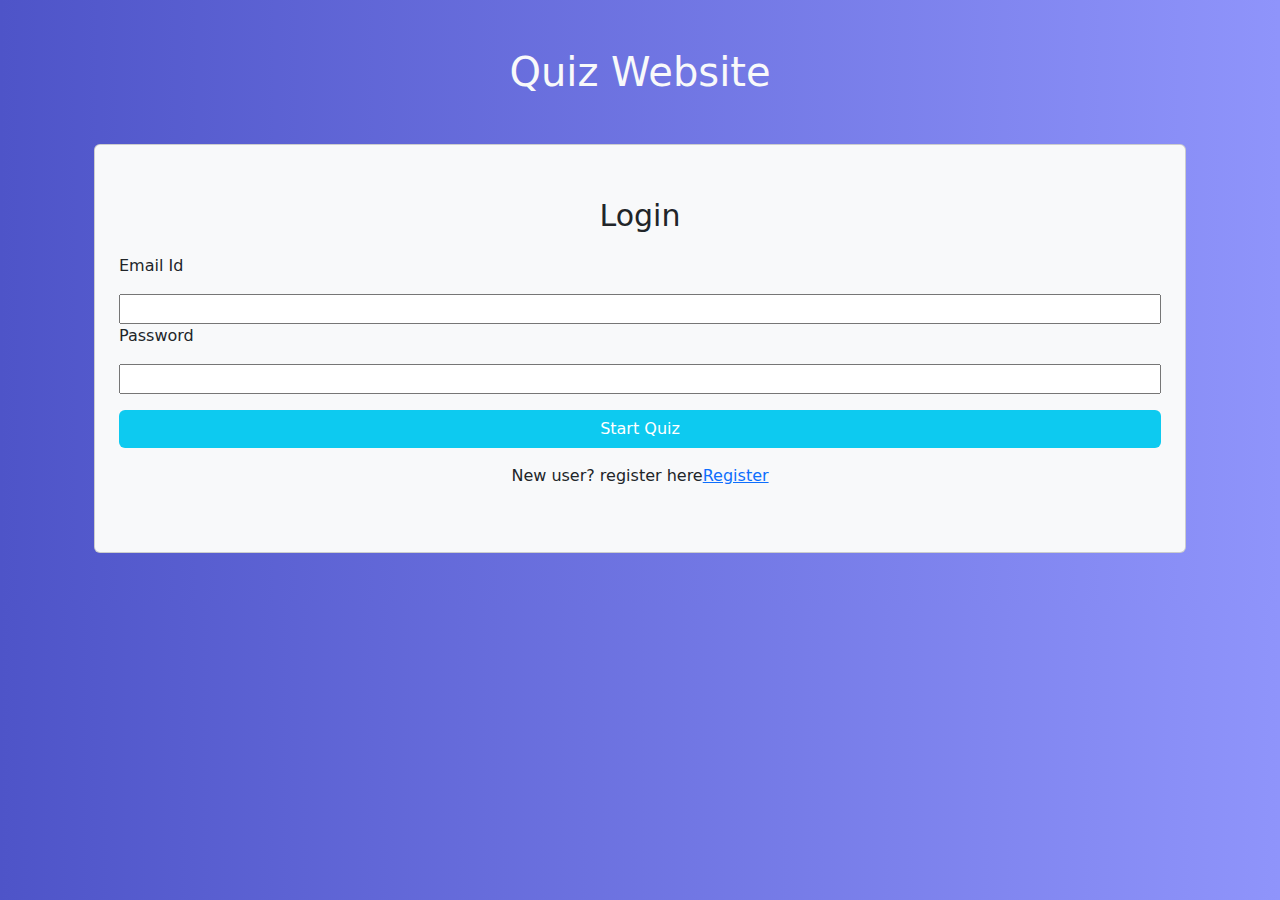
<file: src/main/resources/templates/index.html>
<!DOCTYPE html>
<html xmlns="http://www.w3.org/1999/xhtml"
      xmlns:th="http://www.thymeleaf.org">
<head>
    <meta charset="UTF-8">
    <meta http-equiv="X-UA-Compatible" content="IE=edge">
    <meta name="viewport" content="width=device-width, initial-scale=1.0">
    <!-- Bootstrap CSS -->
    <link href="https://cdn.jsdelivr.net/npm/bootstrap@5.0.0-beta2/dist/css/bootstrap.min.css" rel="stylesheet">
    <link rel="stylesheet" th:href="@{/css/index.css}">
    <title>Home Page</title>
</head>
<body style="background: linear-gradient(to right, #4e54c8, #8f94fb);">
<div class="main-container container py-5 px-4">
    <div class="text-box">
        <h1 class="mb-5 text-center text-light"> Quiz Website</h1>
        <form class="card bg-light py-5 px-4" action="/quizCheck" method="POST">
            <p class="text-dark " style="font-size:30px ;text-align:center;">Login</p>
            <p class="text-dark">Email Id</p>
            <input type="email" name="username" id="username" required/>
            <p class="text-dark">Password</p>
            <input type="password" name="password" id="password" required/>
            <p class="text-danger warning" th:if="${warning}" th:text="${warning}"></p>
            <button type="submit" class="btn text-white bg-info">Start Quiz</button>
            <p class="mt-3 text-center text-dark">
                New user? register here<a href="/register">Register</a>
            </p>
        </form>

    </div>
</div>
<!-- Bootstrap JS -->
<script src="https://cdn.jsdelivr.net/npm/bootstrap@5.0.0-beta2/dist/js/bootstrap.bundle.min.js"></script>
</body>
</html>
</file>
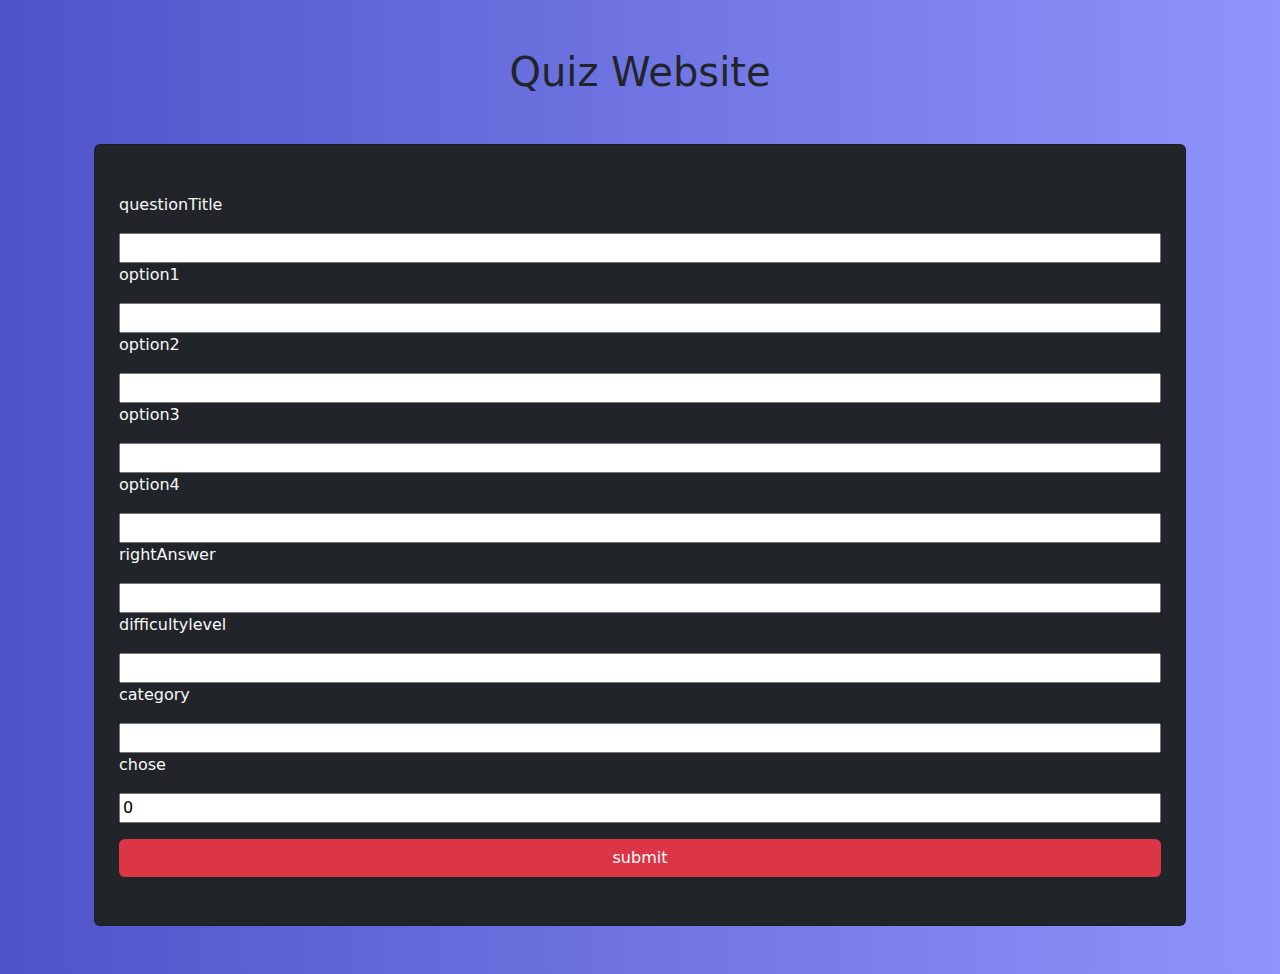
<file: src/main/resources/templates/add.html>
<!DOCTYPE html>
<html xmlns="http://www.w3.org/1999/xhtml"
      xmlns:th="http://www.thymeleaf.org">
<head>
    <meta charset="UTF-8">
    <meta http-equiv="X-UA-Compatible" content="IE=edge">
    <meta name="viewport" content="width=device-width, initial-scale=1.0">
    <link href="https://cdn.jsdelivr.net/npm/bootstrap@5.0.0-beta2/dist/css/bootstrap.min.css" rel="stylesheet">
    <link rel="stylesheet" th:href="@{/css/add.css}">
    <title>Add Question's</title>

</head>
<body style="background: linear-gradient(to right, #4e54c8, #8f94fb);">
<div class="main-container container py-5 px-4">
    <div class="text-box">
        <h1 class="mb-5 text-center"> Quiz Website</h1>
        <form class="card bg-dark py-5 px-4" action="/add" method="POST">
            <p class="text-light">questionTitle</p>
            <input type="text" name="questionTitle" id="questionTitle" required/>
            <p class="text-light">option1</p>
            <input type="text" name="option1" id="option1" required/>
            <p class="text-light">option2</p>
            <input type="text" name="option2" id="option2" required/>
            <p class="text-light">option3</p>
            <input type="text" name="option3" id="option3" required/>
            <p class="text-light">option4</p>
            <input type="text" name="option4" id="option4" required/>
            <p class="text-light" > rightAnswer</p>
            <input type="text" name="rightAnswer" id="rightAnswer" required/>
            <p class="text-light">difficultylevel</p>
            <input type="text" name="difficultylevel" id="difficultylevel" required/>
            <p class="text-light">category</p>
            <input type="text" name="category" id="category" required/>
            <p class="text-light">chose</p>
            <input type="text" name="chose" id="chose" value="0"/>
            <p class="text-success success" th:if="${succes}" th:text="${succes}"></p>
            <button type="submit" class="btn text-white bg-danger">submit</button>
        </form>
    </div>
</div>
<script src="https://cdn.jsdelivr.net/npm/bootstrap@5.0.0-beta2/dist/js/bootstrap.bundle.min.js"></script>
</body>
</html>
</file>
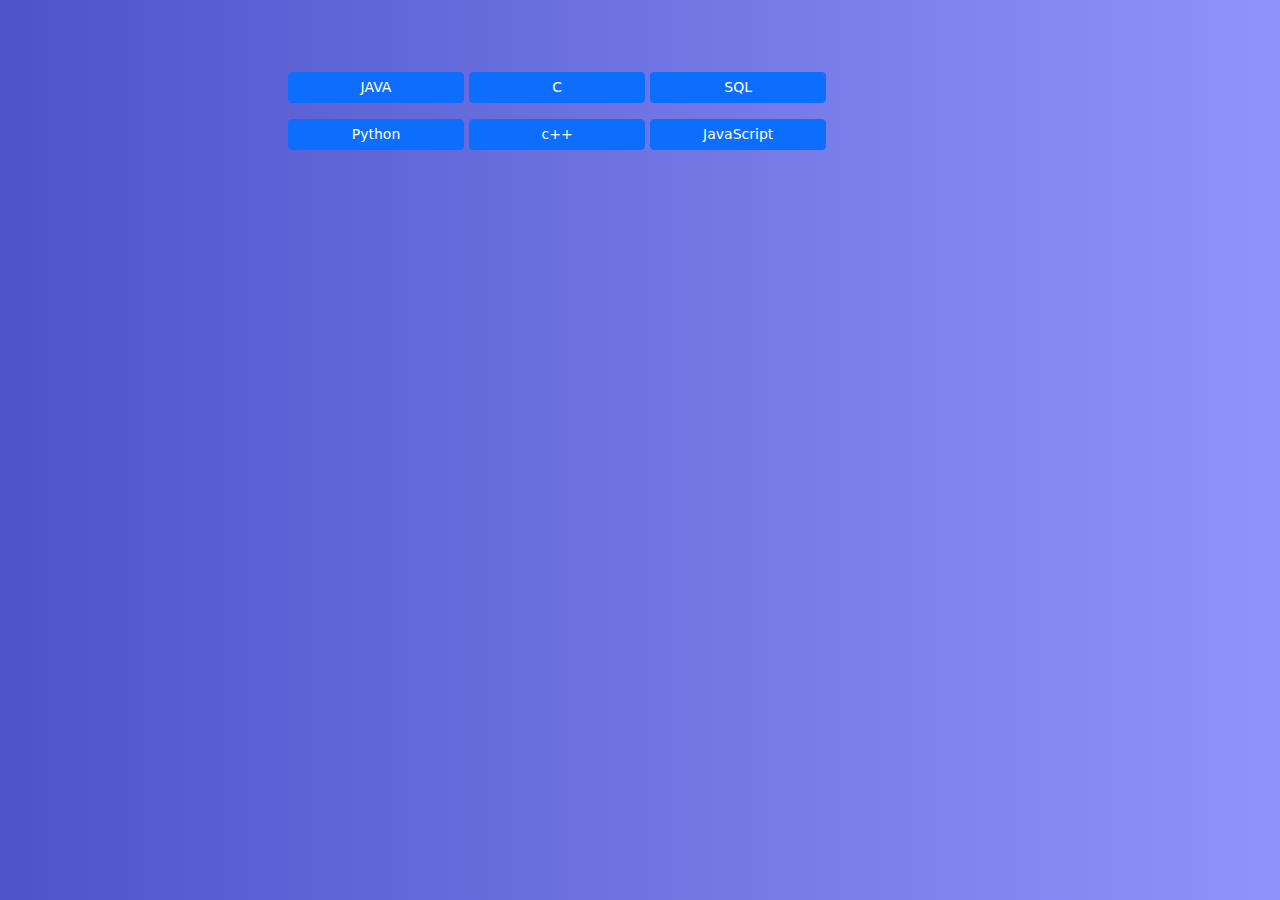
<file: src/main/resources/templates/home.html>
<!DOCTYPE html>
<html xmlns:th="http://www.thymeleaf.org">

<head>
    <meta charset="UTF-8">
    <meta http-equiv="X-UA-Compatible" content="IE=edge">
    <meta name="viewport" content="width=device-width, initial-scale=1.0">
    <!-- Bootstrap CSS -->
    <link href="https://cdn.jsdelivr.net/npm/bootstrap@5.0.0-beta2/dist/css/bootstrap.min.css" rel="stylesheet">
    <link rel="stylesheet" th:href="@{/css/home.css}">
    <title>Home page</title>
</head>

<body style="background: linear-gradient(to right, #4e54c8, #8f94fb);">
<div class="container py-5 px-4">
    <h1 class="bg-dark text-light text-center mb-4"><p th:text="${name}"></p></h1>

    <div class="container mt-3">
        <div class="row justify-content-center">
            <div class="col-md-8">
                <div class="category-buttons">
                    <a class="btn btn-primary btn-sm col-sm-6 col-md-3 mb-3"  th:href="@{/category/category(category='JAVA')}">JAVA</a>
                    <a class="btn btn-primary btn-sm col-sm-6 col-md-3 mb-3"  th:href="@{/category/category(category='C')}">C</a>
                    <a class="btn btn-primary btn-sm col-sm-6 col-md-3 mb-3"  th:href="@{/category/category(category='SQL')}">SQL</a>
                    <a class="btn btn-primary btn-sm col-sm-6 col-md-3 mb-3"  th:href="@{/category/category(category='PYTHON')}">Python</a>
                    <a class="btn btn-primary btn-sm col-sm-6 col-md-3 mb-3"  th:href="@{/category/category(category='CPP')}">c++</a>
                    <a class="btn btn-primary btn-sm col-sm-6 col-md-3 mb-3"  th:href="@{/category/category(category='JAVASCRIPT')}">JavaScript</a>
                </div>
            </div>
        </div>
    </div>
</div>

<!-- Bootstrap JS and Popper.js (Optional) -->
<script src="https://cdn.jsdelivr.net/npm/bootstrap@5.0.0-beta2/dist/js/bootstrap.bundle.min.js"></script>

</body>

</html>
</file>
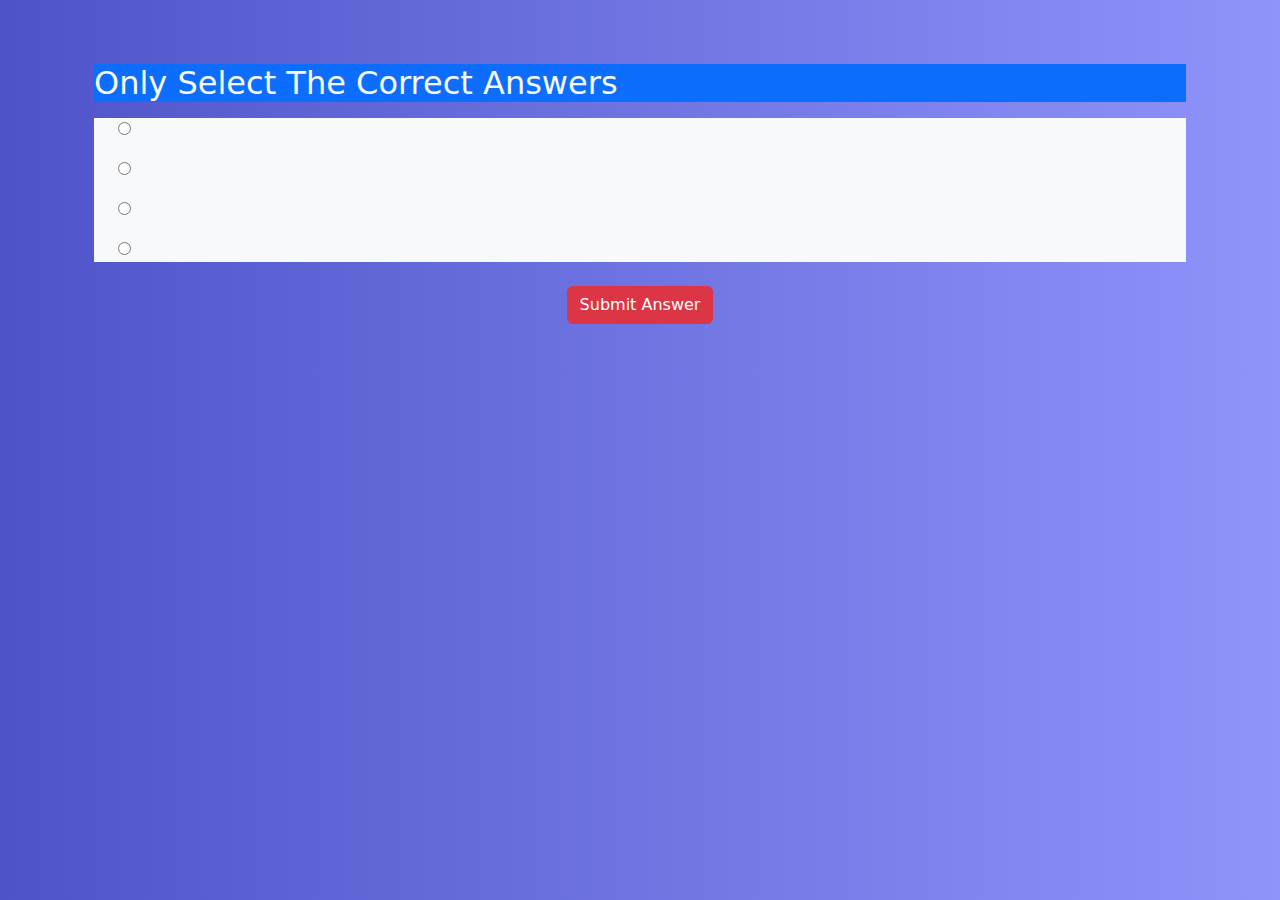
<file: src/main/resources/templates/quiz.html>
<!DOCTYPE html>
<html  xmlns:th="http://www.thymeleaf.org">
<head >
  <meta charset="UTF-8">
  <meta http-equiv="X-UA-Compatible" content="IE=edge">
  <meta name="viewport" content="width=device-width, initial-scale=1.0">
  <!-- Bootstrap CSS -->
  <link href="https://cdn.jsdelivr.net/npm/bootstrap@5.0.0-beta2/dist/css/bootstrap.min.css" rel="stylesheet">
  <link rel="stylesheet" th:href="@{/static/quiz.css}">
  <title>Quiz Page</title>

</head  >
<body style="background: linear-gradient(to right, #4e54c8, #8f94fb);">

<div class="container py-5 px-4">
  <h1 class="bg-danger text-light"><p th:text="${name}"></p></h1>
  <h2 class="bg-primary text-light">Only Select The Correct Answers</h2>

  <form action="submit" method="POST" th:object=${qForm}>
    <div class="ques-box bg-light text-dark" th:each="ques, i: ${qForm.question}">
      <p class="title" th:text="${ques.questionTitle}"></p>

      <div class="form-check">
        <input type="radio" th:name="|question[${i.index}].chose|" th:value="1" />
        <p th:text="${ques.option1}"></p>
      </div>

      <div class="form-check">
        <input type="radio" th:name="|question[${i.index}].chose|" th:value="2" />
        <p th:text="${ques.option2}"></p>
      </div>

      <div class="form-check">
        <input type="radio" th:name="|question[${i.index}].chose|" th:value="3" />
        <p th:text="${ques.option3}"></p>
      </div>
      <div class="form-check">
        <input type="radio" th:name="|question[${i.index}].chose|" th:value="4" />
        <p th:text="${ques.option4}"></p>
      </div>
      <input type="hidden" th:name="|question[${i.index}].id|" th:value="${ques.id}" />
      <input type="hidden" th:name="|question[${i.index}].questionTitle|" th:value="${ques.questionTitle}" />
      <input type="hidden" th:name="|question[${i.index}].rightAnswer|" th:value="${ques.rightAnswer}" />
    </div>

    <button type="submit" class="btn btn-danger d-block mx-auto mt-4">Submit Answer</button>
  </form>
</div>

<!-- Bootstrap JS -->
<script src="https://cdn.jsdelivr.net/npm/bootstrap@5.0.0-beta2/dist/js/bootstrap.bundle.min.js"></script>
</body>
</html>
</file>
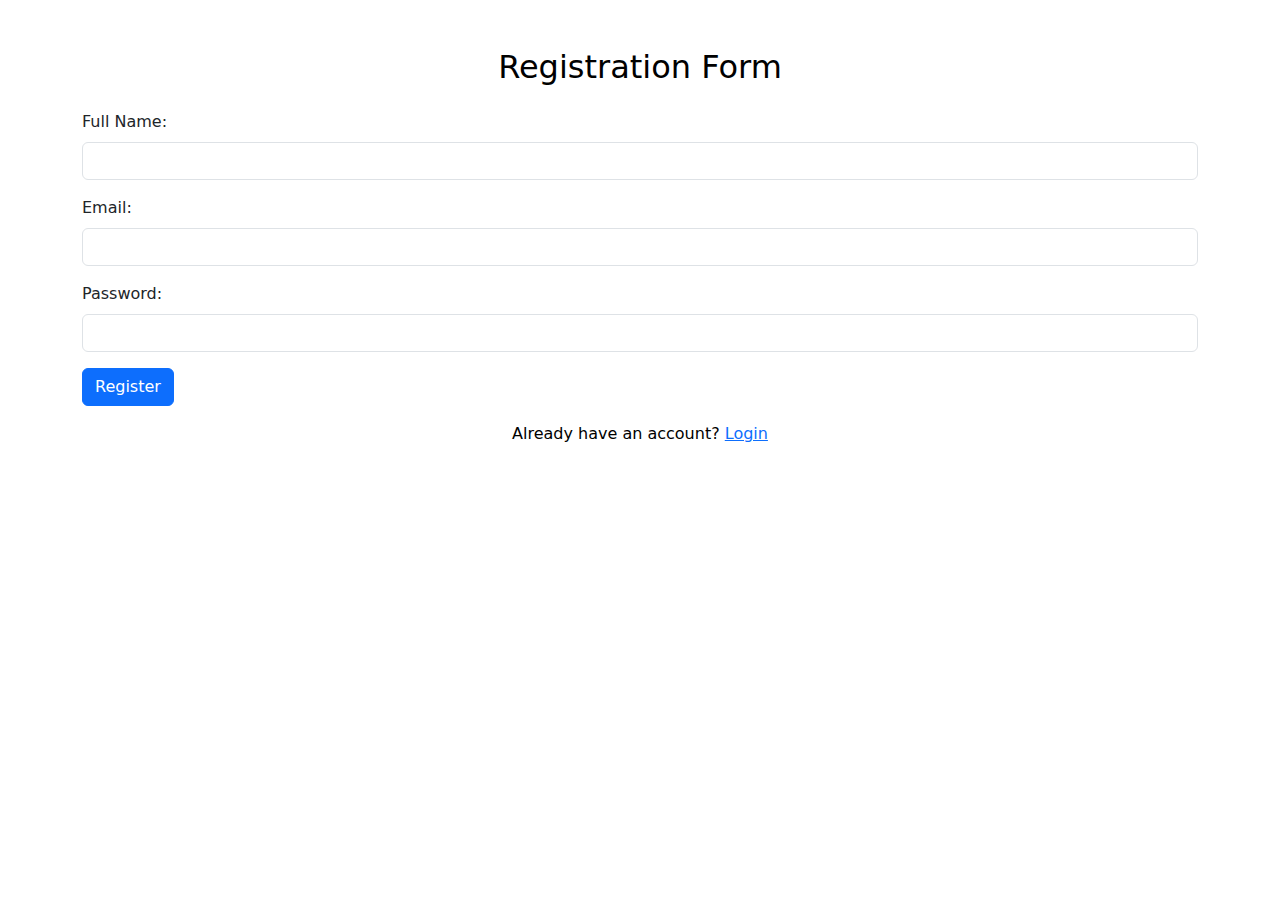
<file: src/main/resources/templates/RegistrationForm.html>
<!DOCTYPE html>
<html lang="en">

<head>
    <meta charset="UTF-8">
    <meta name="viewport" content="width=device-width, initial-scale=1">
    <title>Registration Form</title>

    <!-- Include Bootstrap CSS -->
    <link href="https://cdn.jsdelivr.net/npm/bootstrap@5.3.0/dist/css/bootstrap.min.css" rel="stylesheet">
    <link rel="stylesheet" th:href="@{/css/registration.css}">
</head>

<body>
<div class="container mt-5 custom-container">
    <h2 class="text-center mb-4 text-black">Registration Form</h2>
    <form action="/registration" method="post">

        <div class="mb-3">
            <label for="name" class="form-label">Full Name:</label>
            <input type="text" id="name" name="name" class="form-control" required>
        </div>

        <div class="mb-3">
            <label for="userid" class="form-label">Email:</label>
            <input type="email" id="userid" name="userid" class="form-control" required>
        </div>

        <div class="mb-3">
            <label for="password" class="form-label">Password:</label>
            <input type="password" id="password" name="password" class="form-control" required>
        </div>

        <p class="text-danger warning" th:if="${succes}" th:text="${succes}"></p>
        <p class="text-danger warning" th:if="${error}" th:text="${error}"></p>
        <button type="submit" class="btn btn-primary">Register</button>
        <p class="mt-3 text-center text-black">
            Already have an account? <a href="/">Login</a>
        </p>

    </form>
</div>

<!-- Include Bootstrap JavaScript (optional) -->
<script src="https://cdn.jsdelivr.net/npm/bootstrap@5.3.0/dist/js/bootstrap.min.js"></script>
</body>

</html>
</file>
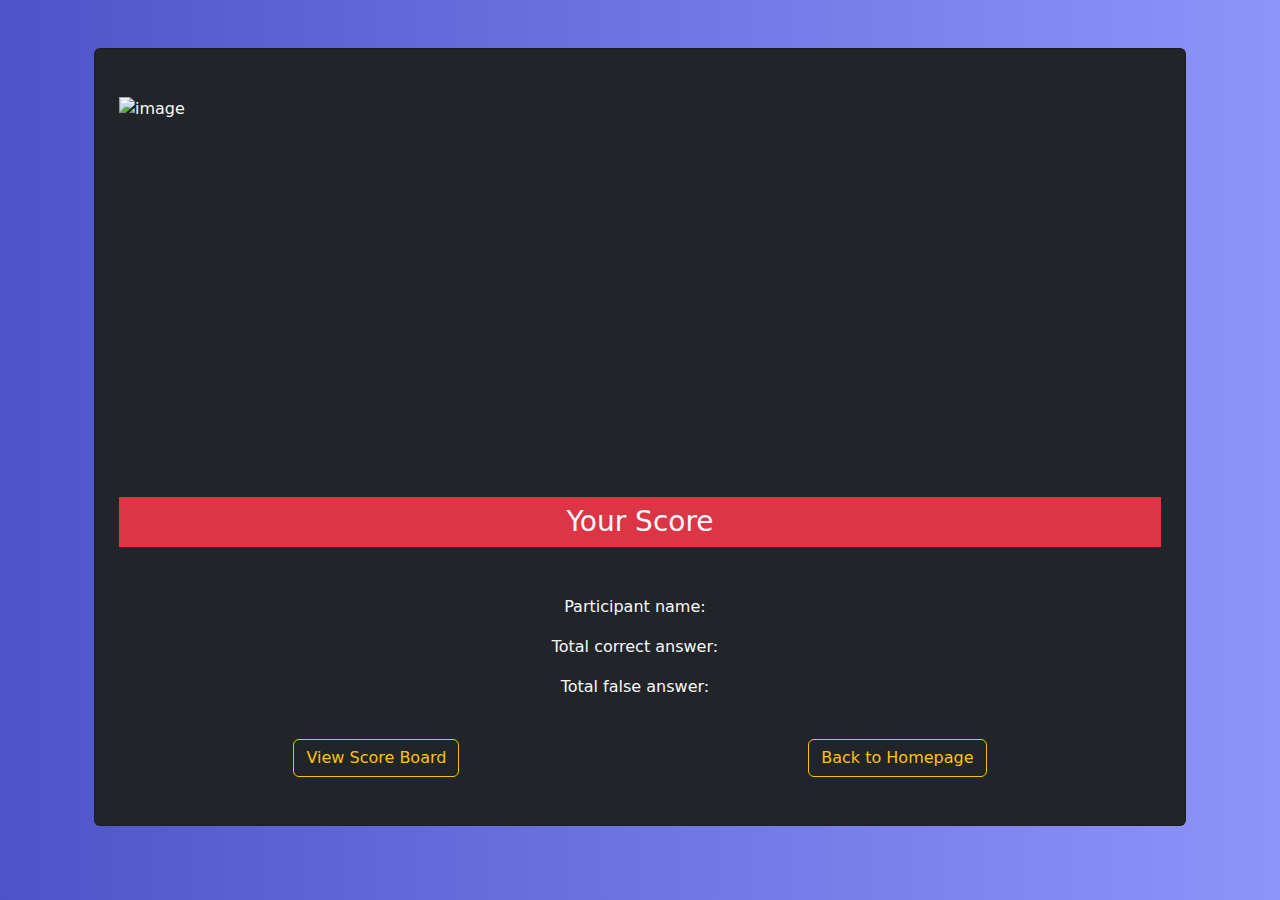
<file: src/main/resources/templates/result.html>
<!DOCTYPE html>
<html xmlns="http://www.w3.org/1999/xhtml"
      xmlns:th="http://www.thymeleaf.org">
<head>
    <meta charset="UTF-8">
    <meta http-equiv="X-UA-Compatible" content="IE=edge">
    <meta name="viewport" content="width=device-width, initial-scale=1.0">
    <!-- Bootstrap CSS -->
    <link href="https://cdn.jsdelivr.net/npm/bootstrap@5.0.0-beta2/dist/css/bootstrap.min.css" rel="stylesheet">
    <link rel="stylesheet" th:href="@{/static/result.css}">
    <title>Result Page</title>
</head>
<body style="background: linear-gradient(to right, #4e54c8, #8f94fb);">

<!-- Main Container Start -->
<div class="main-container container py-5 px-4">
    <div class="card bg-dark text-light py-5 px-4 mx-auto">
        <img th:src="@{/images/result.svg}" width="1200" height="400" alt="image">
        <h3 class="bg-danger text-center mb-5 p-2">Your Score</h3>
        <div class="d-flex justify-content-center">
            <p>Participant name:&nbsp;&nbsp;</p>
            <p th:if="${result}" th:text="${result.username}"></p>
        </div>

        <div class="d-flex justify-content-center">
            <p>Total correct answer:&nbsp;&nbsp;</p>
            <p th:if="${result}" th:text="${result.totalCorrect}"></p>
        </div>

        <div class="d-flex justify-content-center">
            <p>Total false answer:&nbsp;&nbsp;</p>
            <p th:if="${result}" th:text="10 - ${result.totalCorrect}"></p>
        </div>

        <div class="d-flex justify-content-center mt-4">
            <button type="button" th:onclick="window.location.href='/score'"
                    class="btn btn-outline-warning mx-auto">View Score Board</button>
            <button type="button" th:onclick="window.location.href='/'"
                    class="btn btn-outline-warning mx-auto">Back to Homepage</button>
        </div>
    </div>
</div>
<!-- Bootstrap JS -->
<script src="https://cdn.jsdelivr.net/npm/bootstrap@5.0.0-beta2/dist/js/bootstrap.bundle.min.js"></script>
</body>
</html>
</file>
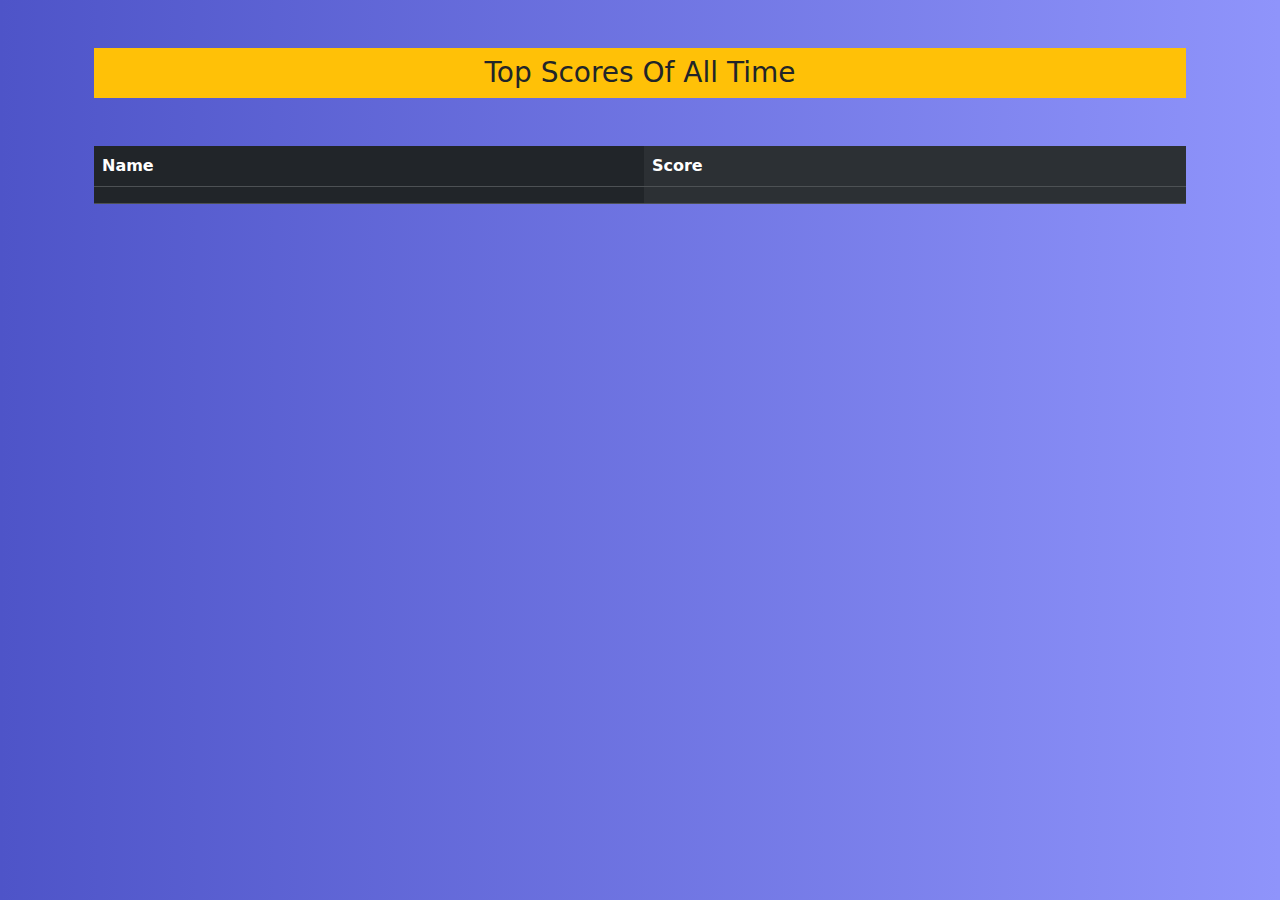
<file: src/main/resources/templates/scoreboard.html>
<!DOCTYPE html>
<html xmlns="http://www.w3.org/1999/xhtml"
      xmlns:th="http://www.thymeleaf.org">
<head>
    <meta charset="UTF-8">
    <meta http-equiv="X-UA-Compatible" content="IE=edge">
    <meta name="viewport" content="width=device-width, initial-scale=1.0">
    <!-- Bootstrap CSS -->
    <link href="https://cdn.jsdelivr.net/npm/bootstrap@5.0.0-beta2/dist/css/bootstrap.min.css" rel="stylesheet">
    <link rel="stylesheet" th:href="@{/static/score.css}">
    <title>Score Board</title>
</head>
<body style="background: linear-gradient(to right, #4e54c8, #8f94fb);">

<!-- Main Container Start  #081f41-->
<div class="main-container container py-5 px-4">
    <h3 class="bg-warning text-center mb-5 p-2">Top Scores Of All Time</h3>

    <table class="table table-striped-columns table-dark text-warning">
        <tr>
            <th>Name</th>
            <th>Score</th>
        </tr>
        <tr th:each="score : ${sList}">
            <td th:text="${score.username}"></td>
            <td th:text="${score.totalCorrect}"></td>
        </tr>
    </table>
</div>
<!-- Bootstrap JS -->
<script src="https://cdn.jsdelivr.net/npm/bootstrap@5.0.0-beta2/dist/js/bootstrap.bundle.min.js"></script>
</body>
</html>
</file>
